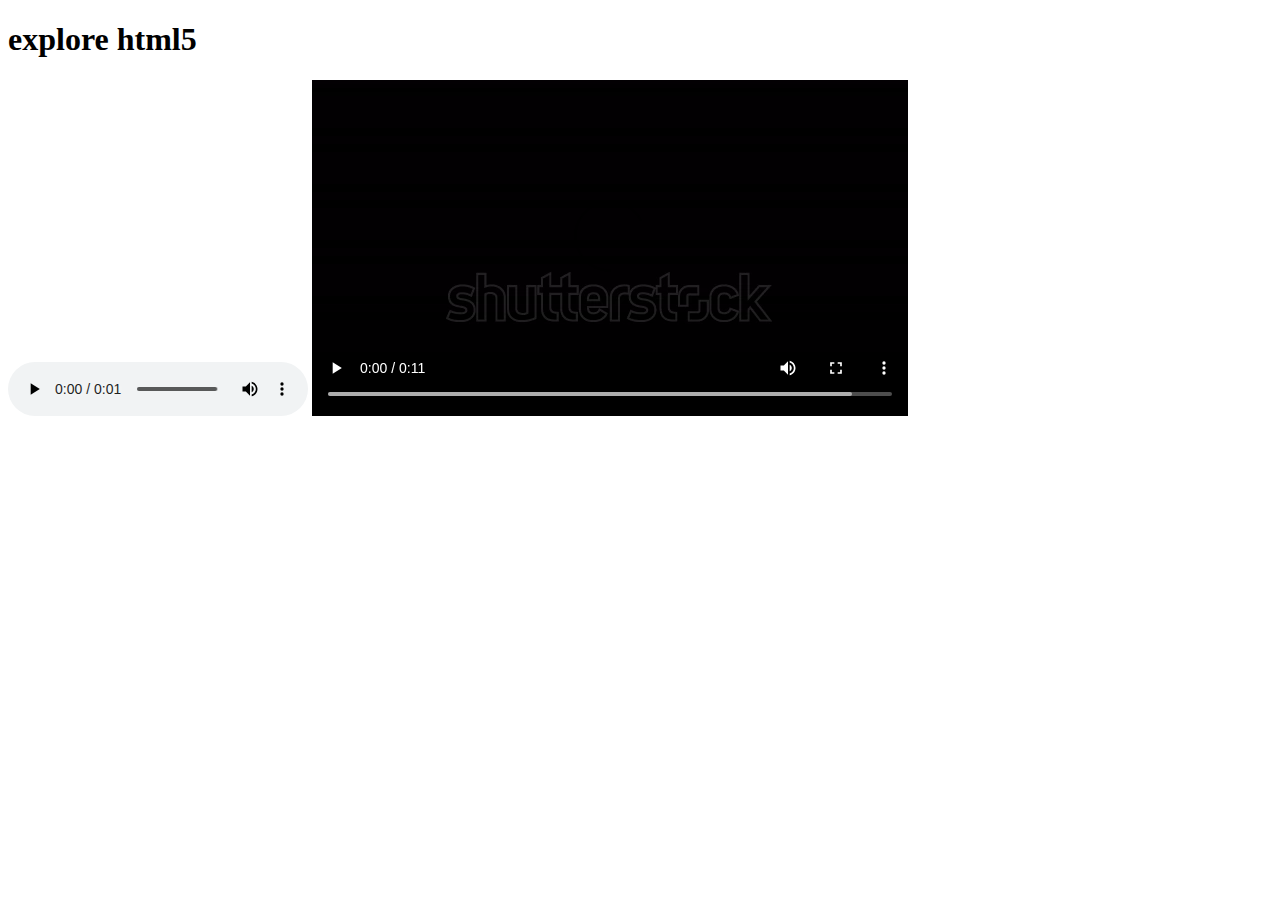
<file: explore-html5/index.html>
<!DOCTYPE html>
<html lang="en">
<head>
    <meta charset="UTF-8">
    <meta http-equiv="X-UA-Compatible" content="IE=edge">
    <meta name="viewport" content="width=device-width, initial-scale=1.0">
    <title>html5</title>
</head>
<body>
        <h1>
             explore html5
        </h1>
        <audio src="audio/bleat-man-1.mp3" controls></audio>
        <video src="video/video.webm" controls></video>
        <br>
        <br>
        <iframe width="560" height="315" src="https://www.youtube.com/embed/LXb3EKWsInQ" title="YouTube video player" frameborder="0" allow="accelerometer; autoplay; clipboard-write; encrypted-media; gyroscope; picture-in-picture" allowfullscreen></iframe>
</body>
</html>
</file>
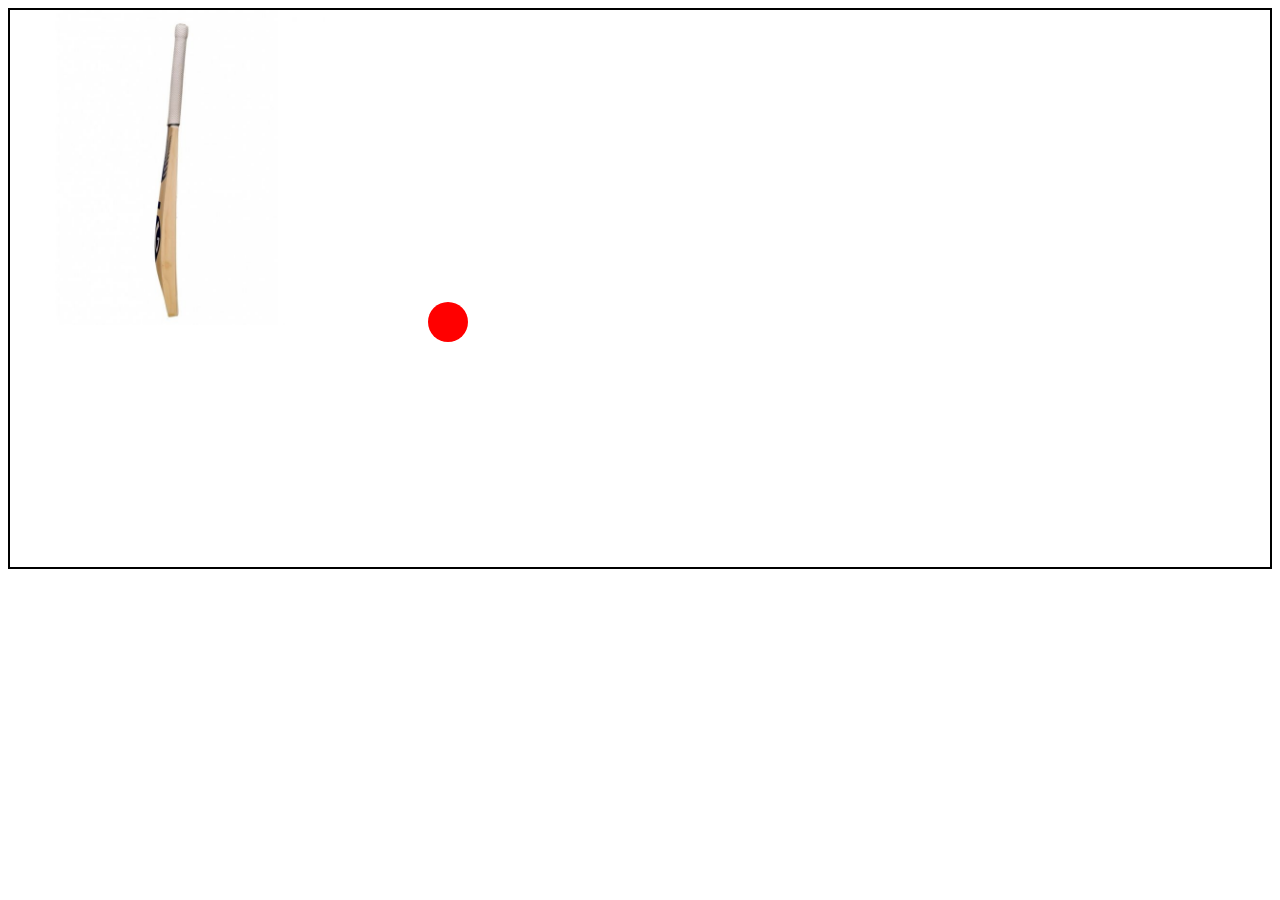
<file: explore-css3/cricket.html>
<html lang="en">
<head>
    <meta charset="UTF-8">
    <meta http-equiv="X-UA-Compatible" content="IE=edge">
    <meta name="viewport" content="width=device-width, initial-scale=1.0">
    <title>Document</title>
    <style>
       .bat{
        width: 25%;
        transition: transform 0.2s ease-in;
       }
       .ball{
        width: 40px;
        height: 40px;
        border-radius: 25px;
        background-color: red;
        position: relative;
        left: 418px;
        bottom: 23px;
        transition: transform 1s ease-out 0.3s;
       }
       .field:hover .ball{
        transform: translate(500px);
       
       }

       .field{
        border: 2px solid;
        height: 63%
       }
       .field .bat:hover{
        transform: rotate(-40deg);
        transform-origin: top right;
       }
    </style>
</head>
<body>
     <div class="field">
        <img class="bat" src="image/ceicket2bat.jpg" alt="">
        <div class="ball">

        </div>
     </div>
</body>
</html>
</file>
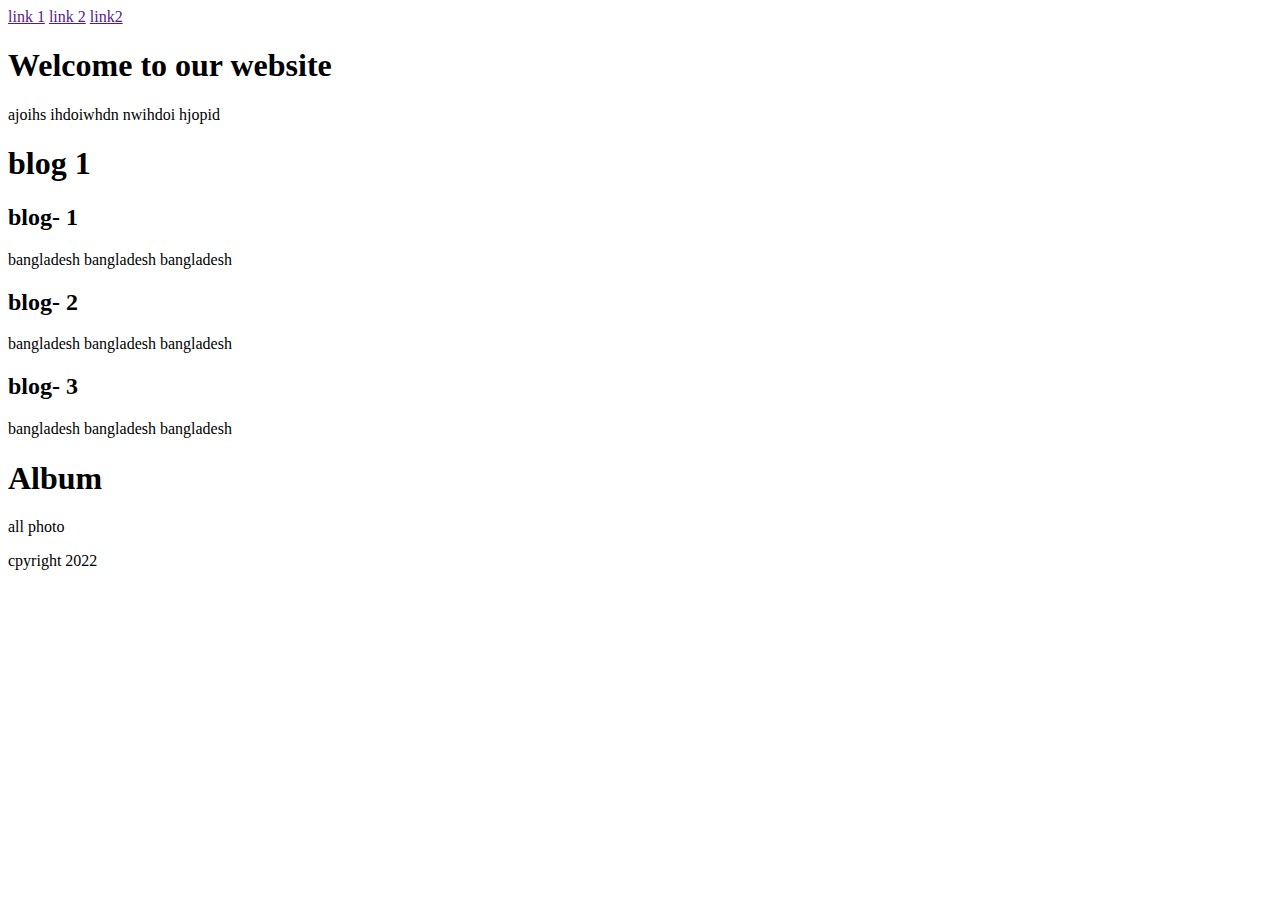
<file: explore-html5/semantic.html>
<!DOCTYPE html>
<html lang="en">
<head>
    <meta charset="UTF-8">
    <meta http-equiv="X-UA-Compatible" content="IE=edge">
    <meta name="viewport" content="width=device-width, initial-scale=1.0">
    <title>semantic</title>
</head>
<body>
         <header>
            <nav>
                <a href=""> link 1</a>
                <a href="">link 2</a>
                <a href=""> link2</a>
            </nav>


            <h1>Welcome to our website</h1>
              <P> ajoihs ihdoiwhdn nwihdoi hjopid</P>
         </header>
         <main>
            <section>
                 <article>
                    <h1>blog 1</h1>
                 </article>
                 <article>
                    <h2>blog- 1</h2>
                    <p>bangladesh bangladesh bangladesh</p>
                 </article>
                 <article>
                    <h2>blog- 2</h2>
                    <p>bangladesh bangladesh bangladesh</p>
                 </article>
                 <article>
                    <h2>blog- 3</h2>
                    <p>bangladesh bangladesh bangladesh</p>
                 </article>
            </section>
            <section>
                <h1>Album</h1>
                <p>
                    all photo
                </p>
            </section>
         </main>
         <footer>
            <p>cpyright 2022</p>
         </footer>

</body>
</html>
</file>
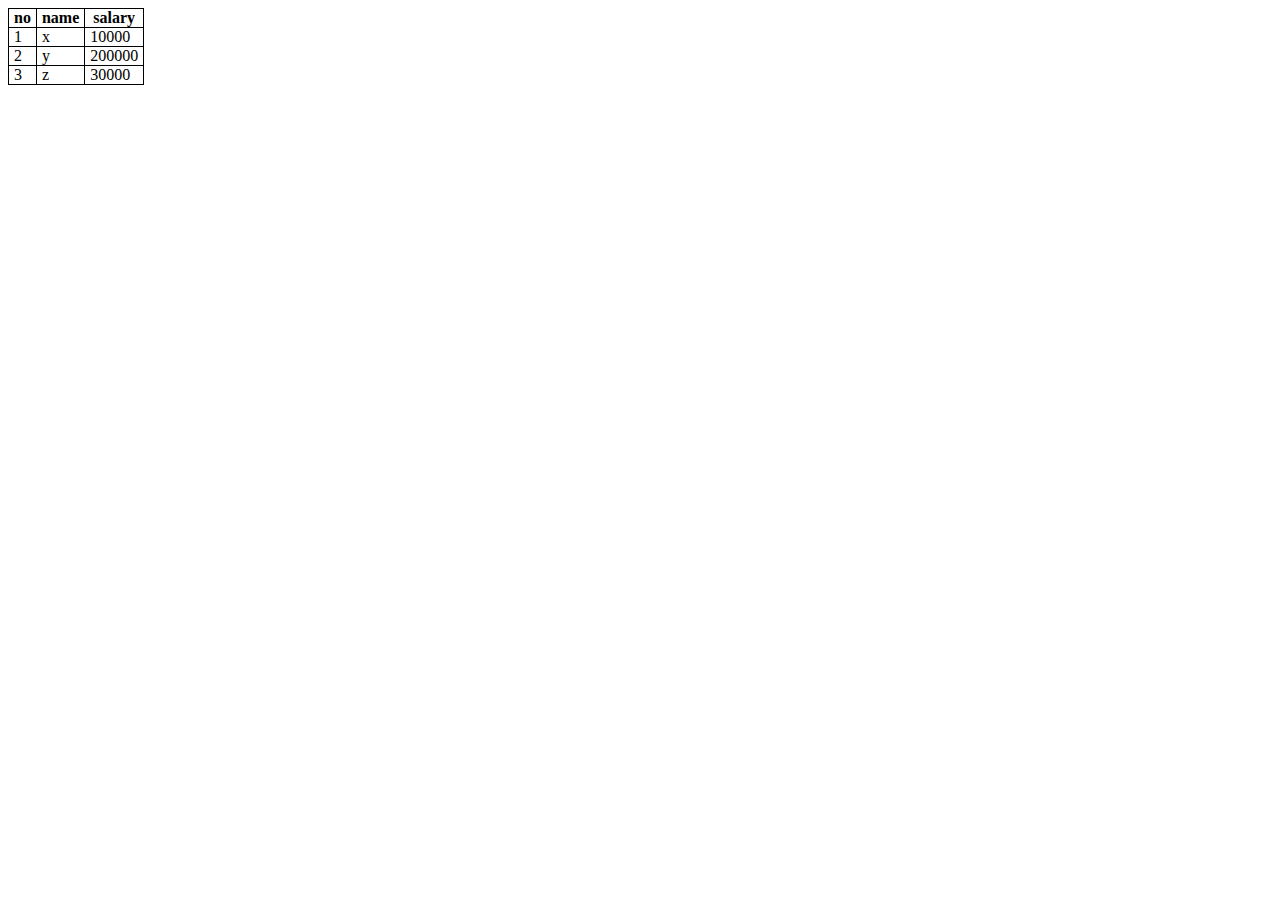
<file: explore-html5/table.html>
<!DOCTYPE html>
<html lang="en">
<head>
    <meta charset="UTF-8">
    <meta http-equiv="X-UA-Compatible" content="IE=edge">
    <meta name="viewport" content="width=device-width, initial-scale=1.0">
    <title>table</title>
    <style>
        table{
             border-collapse: collapse;
        }
        td, th{
            border: 1px solid black;
            padding: 0 5px;
        }
    </style>
</head>
<body>
    <table>
        <thead>
            <th>no</th>
            <th>name</th>
            <th>salary</th>
        </thead>
        <tr>
            <td>1</td>
            <td>x</td>
            <td>10000</td>
        </tr>
        <tr>
            <td>2</td>
            <td>y</td>
            <td>200000</td>
        </tr>
        <tr>
            <td>3</td>
            <td>z</td>
            <td>30000</td>
        </tr>
    </table>
    
</body>
</html>
</file>
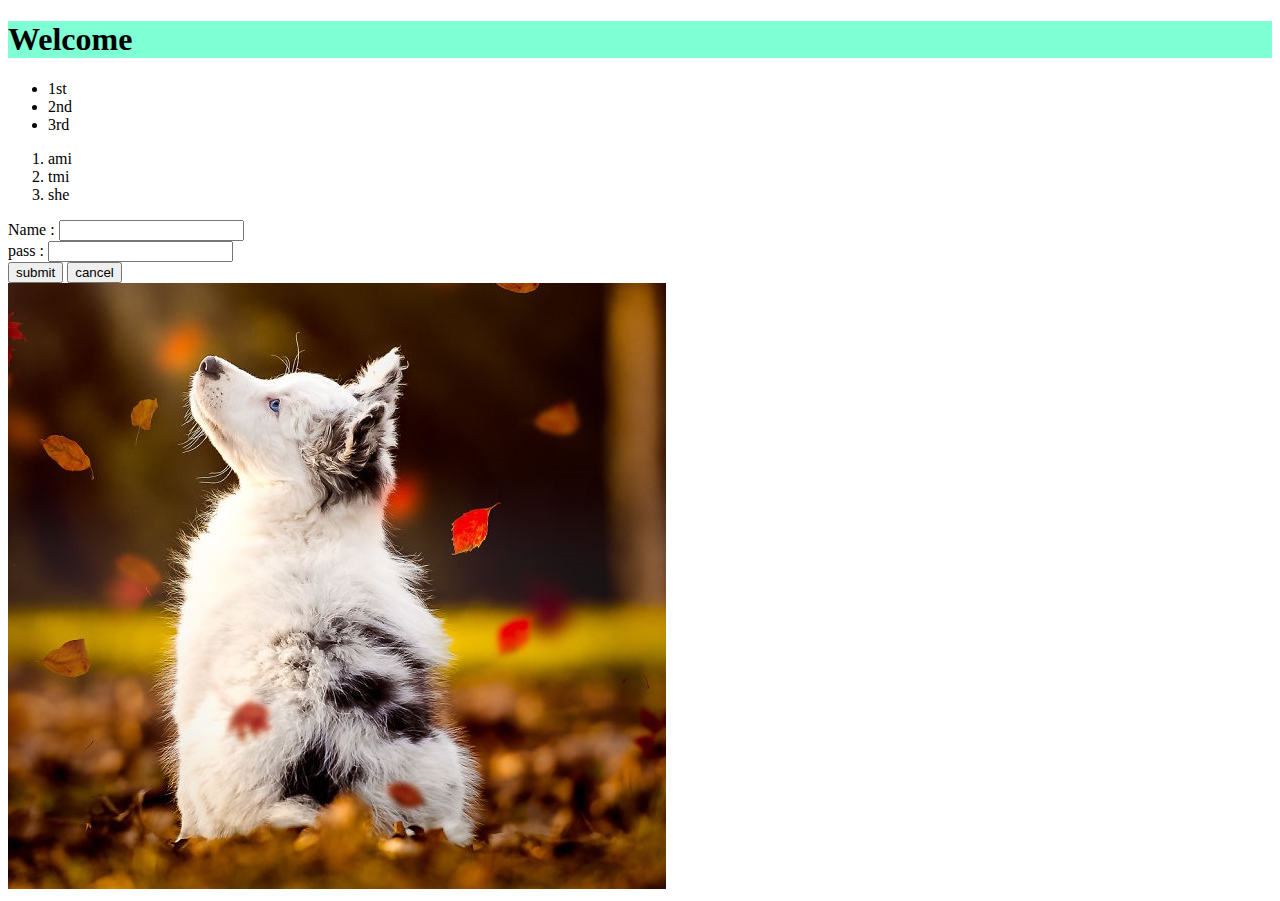
<file: first/first1.html>
<!DOCTYPE html>
<html lang="en">
<head>
    <meta charset="UTF-8">
    <meta http-equiv="X-UA-Compatible" content="IE=edge">
    <meta name="viewport" content="width=device-width, initial-scale=1.0">
    <link rel="shortcut icon" href="cartoon1.jpg" type="image/x-icon">
    <title>first project</title>
    <style>
        h1{
            background-color: aquamarine;
        }
    </style>
</head>
<body>
    <h1> Welcome</h1>

    <Ul>
        <li>1st</li>
        <li>2nd</li>
        <li>3rd</li>
    </Ul>
    <ol>
        <li>ami</li>
        <li>tmi</li>
        <li>she</li>
    </ol>
    <form action="">
        <label for="">Name :</label>
        <input type="text"> <br>
        <label for=""> pass :</label>
        <input type="password"> <br>
        <button>submit</button>
        <button>cancel</button>
        <br>
    </form>
    <div>
        <img src="cartoon1.jpg" alt=" cartoon picture">
    </div>
</body>
</html>
</file>
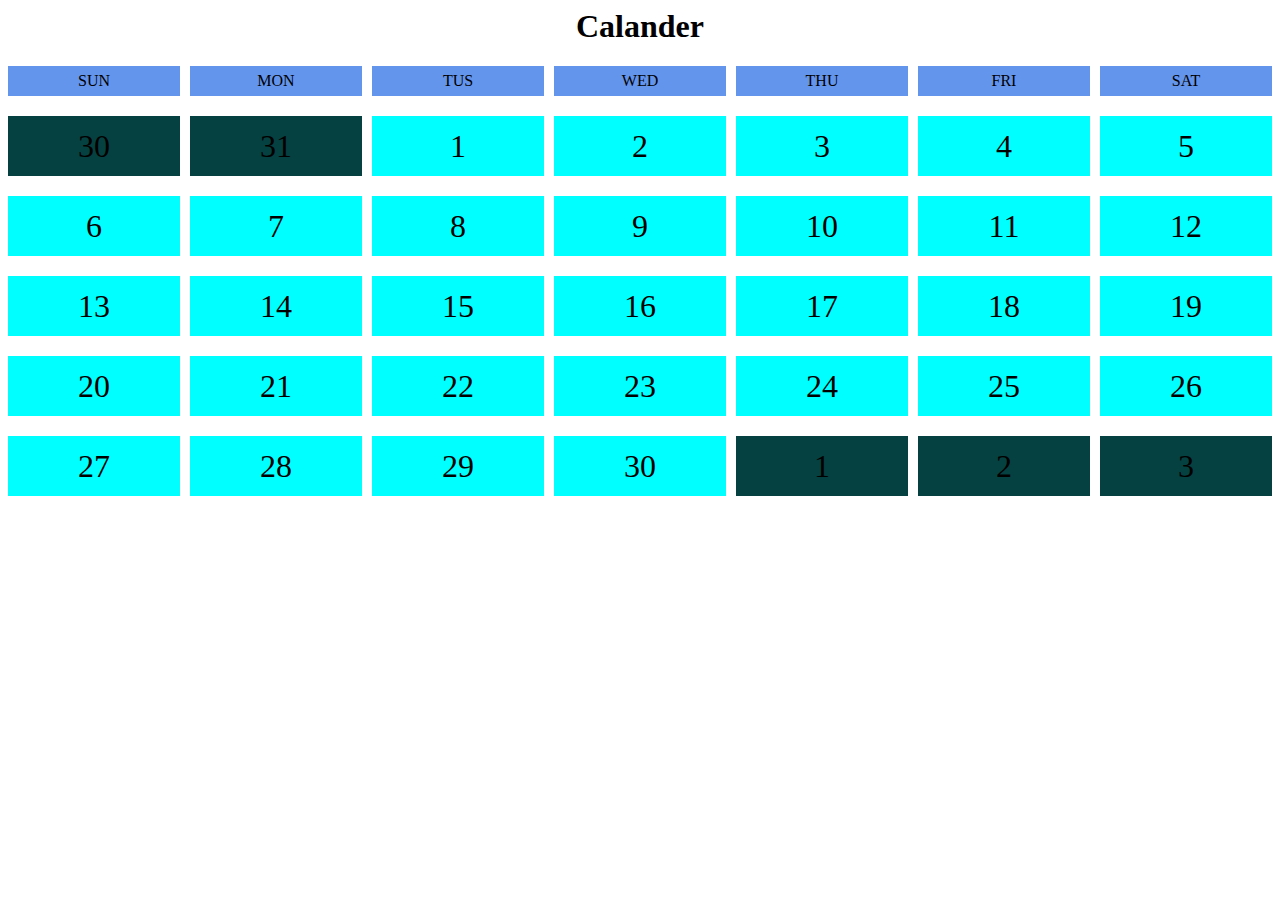
<file: flex/calander.html>
<html lang="en">
<head>
    <meta charset="UTF-8">
    <meta http-equiv="X-UA-Compatible" content="IE=edge">
    <meta name="viewport" content="width=device-width, initial-scale=1.0">
    <title>calander</title>
    <style>
        .calander{
            display: grid;
            grid-template-columns: repeat(7,1fr);
            
            row-gap: 20px;
            column-gap: 10px;
        }
        .date{
            background-color: aqua;
            height: 60px;
            display: flex;
            justify-content: center;
            align-items: center;
            font-size: 2em;
        }
        .day{
            display: flex;
            justify-content: center;
            align-items: center;
            background-color: cornflowerblue;
            height: 30px;
        }
        .other-day{
            background-color: rgb(6, 65, 65);
        }
        h1{
            text-align: center;
        }
    </style>
</head>
<body>
    <h1>Calander</h1>
     <div class="calander">
        <div class="day">SUN</div>
        <div class="day">MON</div>
        <div class="day">TUS</div>
        <div class="day">WED</div>
        <div class="day">THU</div>
        <div class="day">FRI</div>
        <div class="day">SAT</div>
        <div class="date other-day">30</div>
        <div class="date other-day">31</div>
        <div class="date">1</div>
        <div class="date">2</div>
        <div class="date">3</div>
        <div class="date">4</div>
        <div class="date">5</div>
        <div class="date">6</div>
        <div class="date">7</div>
        <div class="date">8</div>
        <div class="date">9</div>
        <div class="date">10</div>
        <div class="date">11</div>
        <div class="date">12</div>
        <div class="date">13</div>
        <div class="date">14</div>
        <div class="date">15</div>
        <div class="date">16</div>
        <div class="date">17</div>
        <div class="date">18</div>
        <div class="date">19</div>
        <div class="date">20</div>
        <div class="date">21</div>
        <div class="date">22</div>
        <div class="date">23</div>
        <div class="date">24</div>
        <div class="date">25</div>
        <div class="date">26</div>
        <div class="date">27</div>
        <div class="date">28</div>
        <div class="date">29</div>
        <div class="date">30</div>
        <div class="date other-day">1</div>
        <div class="date other-day">2</div>
        <div class="date other-day">3</div>
        
     </div>
</body>
</html>
</file>
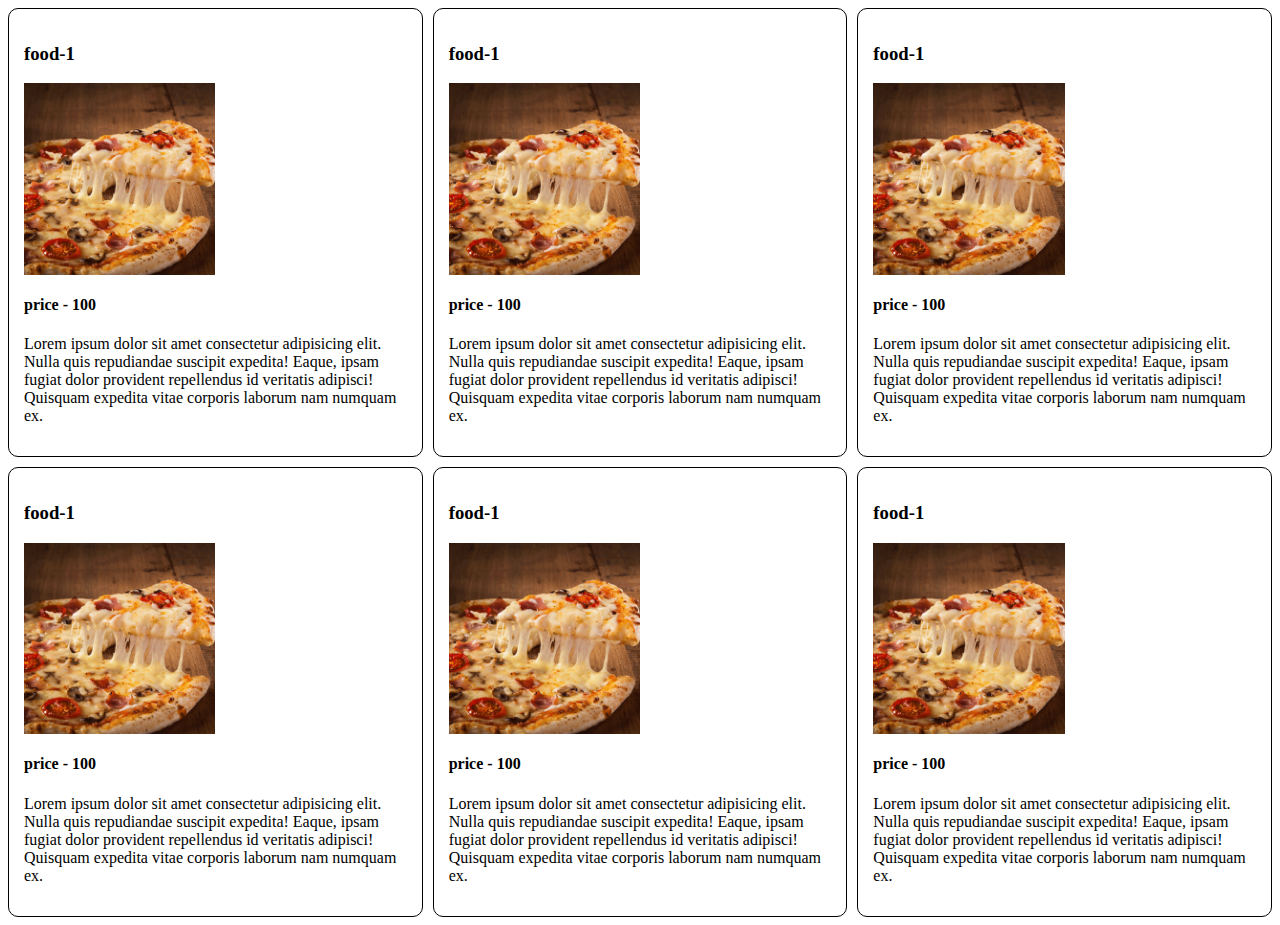
<file: flex/responsive.html>
<html lang="en">
<head>
    <meta charset="UTF-8">
    <meta http-equiv="X-UA-Compatible" content="IE=edge">
    <meta name="viewport" content="width=device-width, initial-scale=1.0">
    <title>Document</title>
    <style>
        .container{
            display:grid;
            grid-template-columns: repeat(3,1fr);
            column-gap: 10px;
            row-gap: 10px;
            
        }
        .food{
            border: 1px solid;
            border-radius: 10px;
            padding: 15px;
            
        }
        .food img{
            width: 50%;
        }
        @media screen and (max-width: 576px) {
            .container{
                display: grid;
                grid-template-columns: repeat(1,1fr);
            }
        }
        @media screen and (min-width: 577px) and (max-width: 992px) {
            .container{
               
                grid-template-columns: repeat(2,1fr);
            }
        }
    </style>
</head>
<body>
    <div class="container">
        <div class="food">
            <h3>food-1</h3>
            <img src="image/53110049.webp" alt="">
            <h4>price - 100</h4>
            <p>Lorem ipsum dolor sit amet consectetur adipisicing elit. Nulla quis repudiandae suscipit expedita! Eaque, ipsam fugiat dolor provident repellendus id veritatis adipisci! Quisquam expedita vitae corporis laborum nam numquam ex.</p>
        </div>
        <div class="food">
            <h3>food-1</h3>
            <img src="image/53110049.webp" alt="">
            <h4>price - 100</h4>
            <p>Lorem ipsum dolor sit amet consectetur adipisicing elit. Nulla quis repudiandae suscipit expedita! Eaque, ipsam fugiat dolor provident repellendus id veritatis adipisci! Quisquam expedita vitae corporis laborum nam numquam ex.</p>
        </div>
        <div class="food">
            <h3>food-1</h3>
            <img src="image/53110049.webp" alt="">
            <h4>price - 100</h4>
            <p>Lorem ipsum dolor sit amet consectetur adipisicing elit. Nulla quis repudiandae suscipit expedita! Eaque, ipsam fugiat dolor provident repellendus id veritatis adipisci! Quisquam expedita vitae corporis laborum nam numquam ex.</p>
        </div>
        <div class="food">
            <h3>food-1</h3>
            <img src="image/53110049.webp" alt="">
            <h4>price - 100</h4>
            <p>Lorem ipsum dolor sit amet consectetur adipisicing elit. Nulla quis repudiandae suscipit expedita! Eaque, ipsam fugiat dolor provident repellendus id veritatis adipisci! Quisquam expedita vitae corporis laborum nam numquam ex.</p>
        </div>
        <div class="food">
            <h3>food-1</h3>
            <img src="image/53110049.webp" alt="">
            <h4>price - 100</h4>
            <p>Lorem ipsum dolor sit amet consectetur adipisicing elit. Nulla quis repudiandae suscipit expedita! Eaque, ipsam fugiat dolor provident repellendus id veritatis adipisci! Quisquam expedita vitae corporis laborum nam numquam ex.</p>
        </div>
        <div class="food">
            <h3>food-1</h3>
            <img src="image/53110049.webp" alt="">
            <h4>price - 100</h4>
            <p>Lorem ipsum dolor sit amet consectetur adipisicing elit. Nulla quis repudiandae suscipit expedita! Eaque, ipsam fugiat dolor provident repellendus id veritatis adipisci! Quisquam expedita vitae corporis laborum nam numquam ex.</p>
        </div>

    </div>
</body>
</html>
</file>
